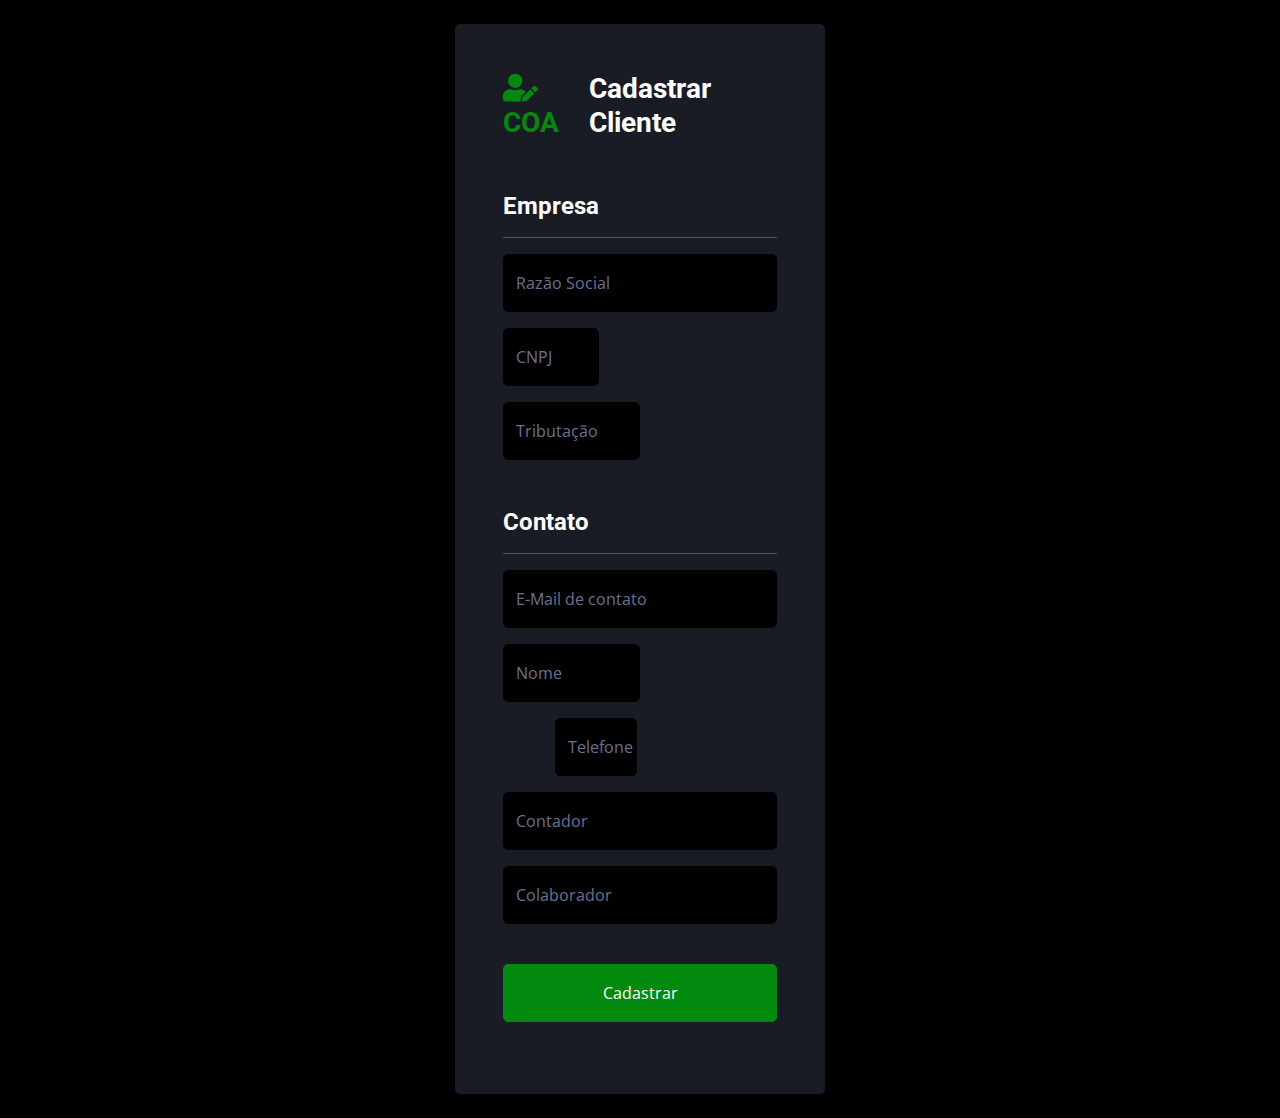
<file: Cad.cliente.html>
<!DOCTYPE html>
<html lang="pt-br">

<head>
    <meta charset="utf-8">
    <title>COA - Controle de Obrigações Acessórias</title>
    <meta content="width=device-width, initial-scale=1.0" name="viewport">
    <meta content="" name="keywords">
    <meta content="" name="description">

    <!-- Favicon -->
    <link href="img/favicon.ico" rel="icon">

    <!-- Google Web Fonts -->
    <link rel="preconnect" href="https://fonts.googleapis.com">
    <link rel="preconnect" href="https://fonts.gstatic.com" crossorigin>
    <link href="https://fonts.googleapis.com/css2?family=Open+Sans:wght@400;600&family=Roboto:wght@500;700&display=swap" rel="stylesheet"> 
    
    <!-- Icon Font Stylesheet -->
    <link href="https://cdnjs.cloudflare.com/ajax/libs/font-awesome/5.10.0/css/all.min.css" rel="stylesheet">
    <link href="https://cdn.jsdelivr.net/npm/bootstrap-icons@1.4.1/font/bootstrap-icons.css" rel="stylesheet">

    <!-- Libraries Stylesheet -->
    <link href="lib/owlcarousel/assets/owl.carousel.min.css" rel="stylesheet">
    <link href="lib/tempusdominus/css/tempusdominus-bootstrap-4.min.css" rel="stylesheet" />

    <!-- Customized Bootstrap Stylesheet -->
    <link href="css/bootstrap.min.css" rel="stylesheet">

    <!-- Template Stylesheet -->
    <link href="css/style.css" rel="stylesheet">
</head>

<body>
    <div class="container-fluid position-relative d-flex p-0">
        <!-- Spinner Start -->
        <div id="spinner" class="show bg-dark position-fixed translate-middle w-100 vh-100 top-50 start-50 d-flex align-items-center justify-content-center">
            <div class="spinner-border text-primary" style="width: 3rem; height: 3rem;" role="status">
                <span class="sr-only">Carregando...</span>
            </div>
        </div>
        <!-- Spinner End -->


        <!-- Sign Up Start -->
        <div class="container-fluid">
            <div class="row h-100 align-items-center justify-content-center" style="min-height: 100vh;">
                <div class="col-12 col-sm-8 col-md-6 col-lg-5 col-xl-4 caixa1">
                    <div class="bg-secondary rounded p-4 p-sm-5 my-4 mx-3  ">
                        <div class="d-flex align-items-center justify-content-between mb-3 caixa">
                            <a href="index.html" class="">
                                <h3 class="text-primary"><i class="fa fa-user-edit me-2"></i>COA</h3>
                            </a>
                            <h3>Cadastrar Cliente</h3>                            
                        </div>
                        <!--Empresa-->
                        <h4><br>Empresa<hr></h4>
                        <div class="form-floating mb-3 cx1">                            
                            <input type="text" class="form-control" id="floatingText" placeholder="Razão social">
                            <label for="floatingText">Razão Social</label>
                        </div>
                        <div class="form-floating mb-3 cx2">
                            <input type="text" class="form-control" id="floatingText" placeholder="999.999.999/9999-99">
                            <label for="floatingInput">CNPJ</label>
                        </div>                        
                        <div class="form-floating mb-5 cx3">
                            <input type="text" class="form-control" id="floatingText" placeholder="MEI/LUCRO REAL/LUCRO PRESUMIDO/">
                            <label for="floatingText">Tributação</label>
                        </div> 
                        <!--Contato-->
                        <h4>Contato<hr></h4>                                                                     
                        <div class="form-floating mb-3 cx4">                            
                            <input type="email" class="form-control" id="floatingText" placeholder="name@example.com">
                            <label for="floatingText">E-Mail de contato</label>
                        </div>            
                        <div class="form-floating mb-3 cx5">
                            <input type="text" class="form-control" id="floatingText" placeholder="James Hetfield">
                            <label for="floatingText">Nome </label>
                        </div>             
                        <div class="form-floating mb-3 cx6">                            
                            <input type="texte" class="form-control" id="floatingText" placeholder="(11)99999-9999">
                            <label for="floatingText">Telefone</label>
                        </div>                            
                        <div class="form-floating mb-3 cx7">
                            <input type="texte" class="form-control" id="floatingText" placeholder="Cordenador Contabil">
                            <label for="floatingText">Contador</label>
                        </div>                   
                        <div class="form-floating mb-3 cx8">
                            <input type="text" class="form-control" id="floatingText" placeholder="Colaborador Contabil">
                            <label for="floatingText">Colaborador</label>
                        </div> 
                        <div class="d-flex align-items-center justify-content-between mb-4">
                                                     
                        </div>
                        <a href="Cad.sign.cliente.html"><button type="submit" class="btn btn-primary py-3 w-100 mb-4">Cadastrar</button></a>
                         
                                                      
                    </div>
                </div>
            </div>
        </div>
        <!-- Sign Up End -->
    </div>

    <!-- JavaScript Libraries -->
    <script src="https://code.jquery.com/jquery-3.4.1.min.js"></script>
    <script src="https://cdn.jsdelivr.net/npm/bootstrap@5.0.0/dist/js/bootstrap.bundle.min.js"></script>
    <script src="lib/chart/chart.min.js"></script>
    <script src="lib/easing/easing.min.js"></script>
    <script src="lib/waypoints/waypoints.min.js"></script>
    <script src="lib/owlcarousel/owl.carousel.min.js"></script>
    <script src="lib/tempusdominus/js/moment.min.js"></script>
    <script src="lib/tempusdominus/js/moment-timezone.min.js"></script>
    <script src="lib/tempusdominus/js/tempusdominus-bootstrap-4.min.js"></script>

    <!-- Template Javascript -->
    <script src="js/main.js"></script>
</body>

</html>
</file>
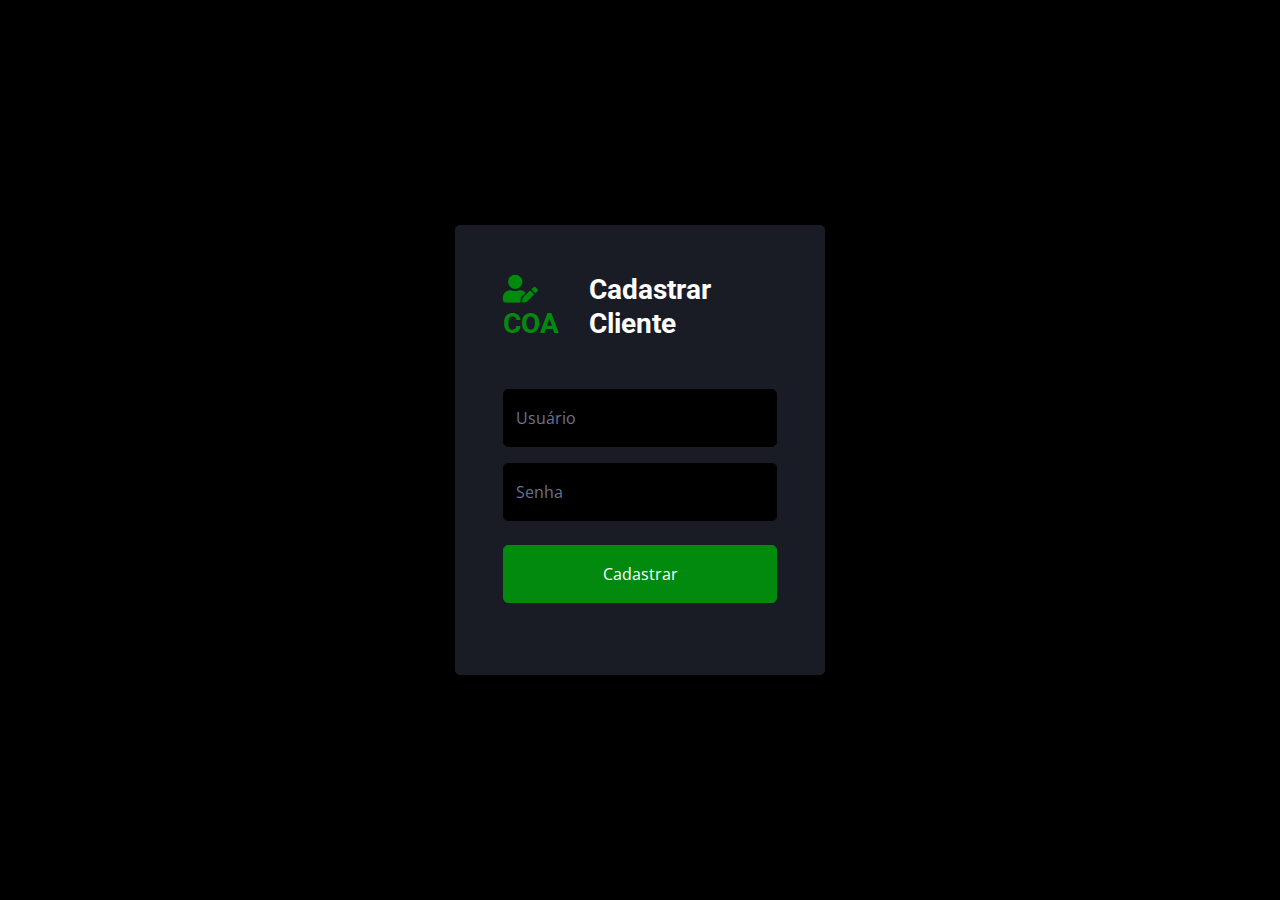
<file: Cad.sign.cliente.html>
<!DOCTYPE html>
<html lang="en">

<head>
    <meta charset="utf-8">
    <title>COA - Controle de Obrigações Acessórias</title>
    <meta content="width=device-width, initial-scale=1.0" name="viewport">
    <meta content="" name="keywords">
    <meta content="" name="description">

    <!-- Favicon -->
    <link href="img/favicon.ico" rel="icon">

    <!-- Google Web Fonts -->
    <link rel="preconnect" href="https://fonts.googleapis.com">
    <link rel="preconnect" href="https://fonts.gstatic.com" crossorigin>
    <link href="https://fonts.googleapis.com/css2?family=Open+Sans:wght@400;600&family=Roboto:wght@500;700&display=swap" rel="stylesheet"> 
    
    <!-- Icon Font Stylesheet -->
    <link href="https://cdnjs.cloudflare.com/ajax/libs/font-awesome/5.10.0/css/all.min.css" rel="stylesheet">
    <link href="https://cdn.jsdelivr.net/npm/bootstrap-icons@1.4.1/font/bootstrap-icons.css" rel="stylesheet">

    <!-- Libraries Stylesheet -->
    <link href="lib/owlcarousel/assets/owl.carousel.min.css" rel="stylesheet">
    <link href="lib/tempusdominus/css/tempusdominus-bootstrap-4.min.css" rel="stylesheet" />

    <!-- Customized Bootstrap Stylesheet -->
    <link href="css/bootstrap.min.css" rel="stylesheet">

    <!-- Template Stylesheet -->
    <link href="css/style.css" rel="stylesheet">
</head>

<body>
    <div class="container-fluid position-relative d-flex p-0">
        <!-- Spinner Start -->
        <div id="spinner" class="show bg-dark position-fixed translate-middle w-100 vh-100 top-50 start-50 d-flex align-items-center justify-content-center">
            <div class="spinner-border text-primary" style="width: 3rem; height: 3rem;" role="status">
                <span class="sr-only">Carregando...</span>
            </div>
        </div>
        <!-- Spinner End -->


        <!-- Sign Up Start -->
        <div class="container-fluid">
            <div class="row h-100 align-items-center justify-content-center" style="min-height: 100vh;">
                <div class="col-12 col-sm-8 col-md-6 col-lg-5 col-xl-4">
                    <div class="bg-secondary rounded p-4 p-sm-5 my-4 mx-3">
                        <div class="d-flex align-items-center justify-content-between mb-3">
                            <a href="index.html" class="">
                                <h3 class="text-primary"><i class="fa fa-user-edit me-2"></i>COA</h3>
                            </a>
                            <h3>Cadastrar Cliente</h3>
                        </div>
                        <br>
                        <div class="form-floating mb-3">
                            <input type="text" class="form-control" id="floatingText" placeholder="jhondoe">
                            <label for="floatingText">Usuário</label>
                        </div>                        
                        <div class="form-floating mb-4">
                            <input type="password" class="form-control" id="floatingPassword" placeholder="Password">
                            <label for="floatingPassword">Senha</label>
                        </div>                        
                        <a href="index.html"><button type="submit" class="btn btn-primary py-3 w-100 mb-4">Cadastrar</button></a>
                        
                    </div>
                </div>
            </div>
        </div>
        <!-- Sign Up End -->
    </div>

    <!-- JavaScript Libraries -->
    <script src="https://code.jquery.com/jquery-3.4.1.min.js"></script>
    <script src="https://cdn.jsdelivr.net/npm/bootstrap@5.0.0/dist/js/bootstrap.bundle.min.js"></script>
    <script src="lib/chart/chart.min.js"></script>
    <script src="lib/easing/easing.min.js"></script>
    <script src="lib/waypoints/waypoints.min.js"></script>
    <script src="lib/owlcarousel/owl.carousel.min.js"></script>
    <script src="lib/tempusdominus/js/moment.min.js"></script>
    <script src="lib/tempusdominus/js/moment-timezone.min.js"></script>
    <script src="lib/tempusdominus/js/tempusdominus-bootstrap-4.min.js"></script>

    <!-- Template Javascript -->
    <script src="js/main.js"></script>
</body>

</html>
</file>
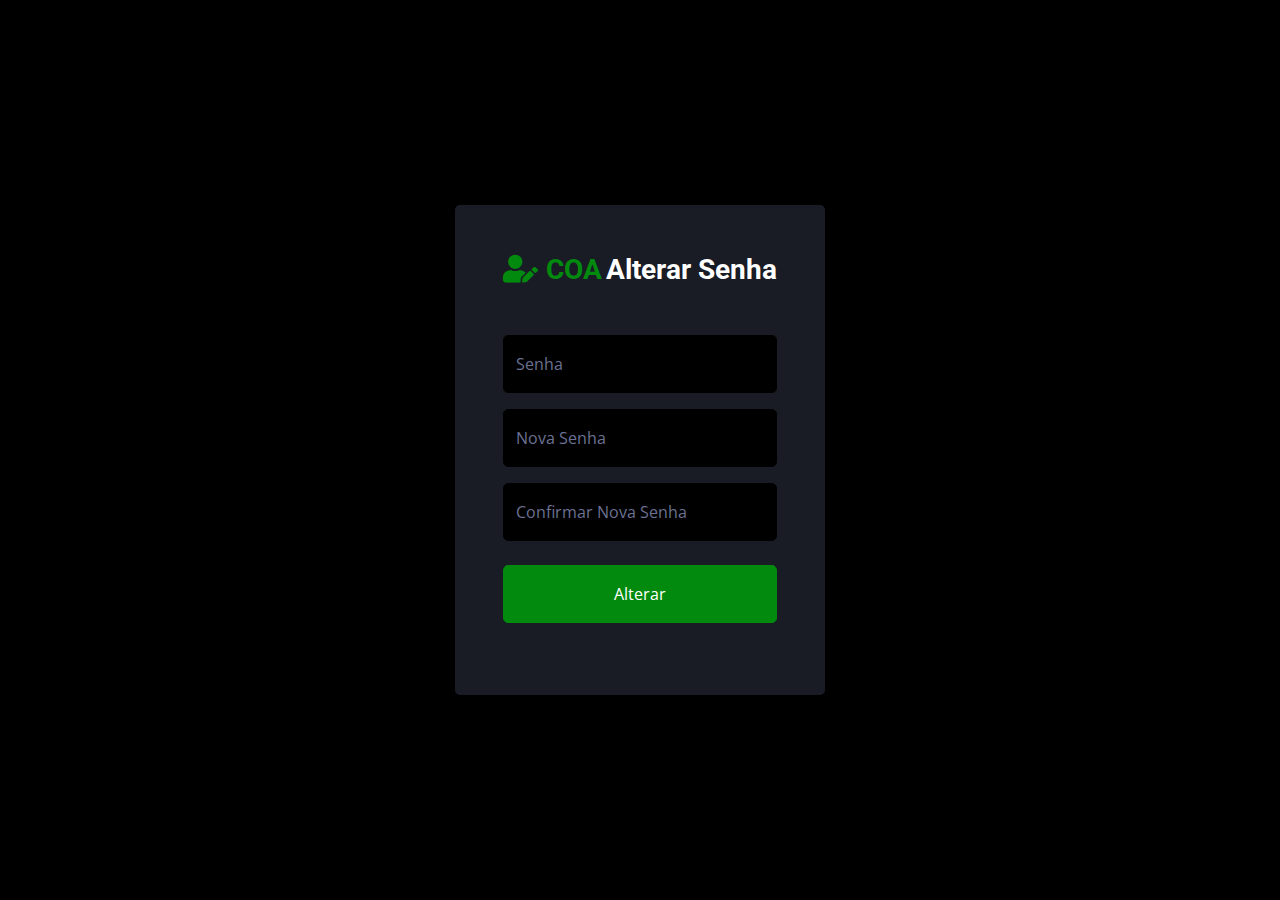
<file: ChangePass.html>
<!DOCTYPE html>
<html lang="pt-br">

<head>
    <meta charset="utf-8">
    <title>login COA - Controle de Obrigações Acessórias</title>
    <meta content="width=device-width, initial-scale=1.0" name="viewport">
    <meta content="" name="keywords">
    <meta content="" name="description">

    <!-- Favicon -->
    <link href="img/favicon.ico" rel="icon">

    <!-- Google Web Fonts -->
    <link rel="preconnect" href="https://fonts.googleapis.com">
    <link rel="preconnect" href="https://fonts.gstatic.com" crossorigin>
    <link href="https://fonts.googleapis.com/css2?family=Open+Sans:wght@400;600&family=Roboto:wght@500;700&display=swap" rel="stylesheet"> 
    
    <!-- Icon Font Stylesheet -->
    <link href="https://cdnjs.cloudflare.com/ajax/libs/font-awesome/5.10.0/css/all.min.css" rel="stylesheet">
    <link href="https://cdn.jsdelivr.net/npm/bootstrap-icons@1.4.1/font/bootstrap-icons.css" rel="stylesheet">

    <!-- Libraries Stylesheet -->
    <link href="lib/owlcarousel/assets/owl.carousel.min.css" rel="stylesheet">
    <link href="lib/tempusdominus/css/tempusdominus-bootstrap-4.min.css" rel="stylesheet" />

    <!-- Customized Bootstrap Stylesheet -->
    <link href="css/bootstrap.min.css" rel="stylesheet">

    <!-- Template Stylesheet -->
    <link href="css/style.css" rel="stylesheet">
</head>

<body>
    <div class="container-fluid position-relative d-flex p-0">
        <!-- Spinner Start -->
        <div id="spinner" class="show bg-dark position-fixed translate-middle w-100 vh-100 top-50 start-50 d-flex align-items-center justify-content-center">
            <div class="spinner-border text-primary" style="width: 3rem; height: 3rem;" role="status">
                <span class="sr-only">Carregando...</span>
            </div>
        </div>
        <!-- Spinner End -->


        <!-- Sign In Start -->
        <div class="container-fluid">
            <div class="row h-100 align-items-center justify-content-center" style="min-height: 100vh;">
                <div class="col-12 col-sm-8 col-md-6 col-lg-5 col-xl-4">
                    <div class="bg-secondary rounded p-4 p-sm-5 my-4 mx-3">
                        <div class="d-flex align-items-center justify-content-between mb-3">
                            <a href="index.html" class="">
                                <h3 class="text-primary"><i class="fa fa-user-edit me-2"></i>COA</h3>
                            </a>
                            <h3>Alterar Senha</h3>
                        </div>
                        <br>
                        <div class="form-floating mb-3">
                            <input type="password" class="form-control" id="floatingInput" placeholder="Password">
                            <label for="floatingInput">Senha </label>
                        </div>
                        <div class="form-floating mb-3">
                            <input type="password" class="form-control" id="floatingPassword" placeholder="Password">
                            <label for="floatingPassword">Nova Senha </label>
                        </div>
                        <div class="form-floating mb-4">
                            <input type="password" class="form-control" id="floatingPassword" placeholder="Password">
                            <label for="floatingPassword">Confirmar Nova Senha </label>
                        </div>                        
                        <a href="index.html"><button type="submit" class="btn btn-primary py-3 w-100 mb-4">Alterar</button></a>                                           
                    </div>
                </div>
            </div>
        </div>
        <!-- Sign In End -->
    </div>

    <!-- JavaScript Libraries -->
    <script src="https://code.jquery.com/jquery-3.4.1.min.js"></script>
    <script src="https://cdn.jsdelivr.net/npm/bootstrap@5.0.0/dist/js/bootstrap.bundle.min.js"></script>
    <script src="lib/chart/chart.min.js"></script>
    <script src="lib/easing/easing.min.js"></script>
    <script src="lib/waypoints/waypoints.min.js"></script>
    <script src="lib/owlcarousel/owl.carousel.min.js"></script>
    <script src="lib/tempusdominus/js/moment.min.js"></script>
    <script src="lib/tempusdominus/js/moment-timezone.min.js"></script>
    <script src="lib/tempusdominus/js/tempusdominus-bootstrap-4.min.js"></script>

    <!-- Template Javascript -->
    <script src="js/main.js"></script>
</body>

</html>
</file>
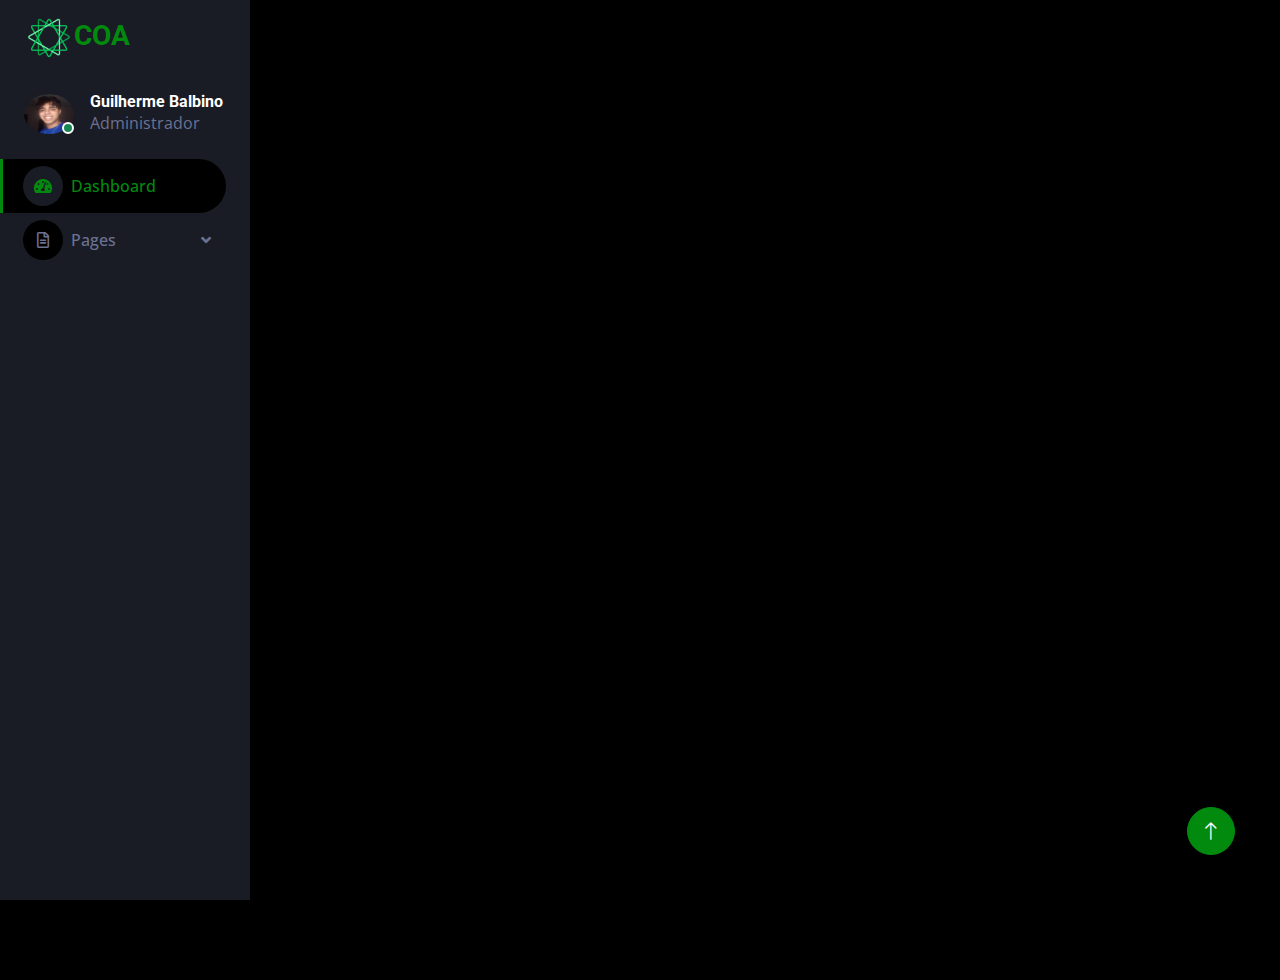
<file: Finanças.html>
<!DOCTYPE html>
<html lang="en">

<head>
    <meta charset="utf-8">
    <title>COA - Controle de Obrigações Acessórias</title>
    <meta content="width=device-width, initial-scale=1.0" name="viewport">
    <meta content="" name="keywords">
    <meta content="" name="description">

    <!-- Favicon -->
    <link href="img/favicon.ico" rel="icon">

    <!-- Google Web Fonts -->
    <link rel="preconnect" href="https://fonts.googleapis.com">
    <link rel="preconnect" href="https://fonts.gstatic.com" crossorigin>
    <link href="https://fonts.googleapis.com/css2?family=Open+Sans:wght@400;600&family=Roboto:wght@500;700&display=swap" rel="stylesheet"> 
    
    <!-- Icon Font Stylesheet -->
    <link href="https://cdnjs.cloudflare.com/ajax/libs/font-awesome/5.10.0/css/all.min.css" rel="stylesheet">
    <link href="https://cdn.jsdelivr.net/npm/bootstrap-icons@1.4.1/font/bootstrap-icons.css" rel="stylesheet">

    <!-- Libraries Stylesheet -->
    <link href="lib/owlcarousel/assets/owl.carousel.min.css" rel="stylesheet">
    <link href="lib/tempusdominus/css/tempusdominus-bootstrap-4.min.css" rel="stylesheet" />

    <!-- Customized Bootstrap Stylesheet -->
    <link href="css/bootstrap.min.css" rel="stylesheet">

    <!-- Template Stylesheet -->
    <link href="css/style.css" rel="stylesheet">
</head>

<body>
    <div class="container-fluid position-relative d-flex p-0">
        <!-- Spinner Start -->
        <div id="spinner" class="show bg-dark position-fixed translate-middle w-100 vh-100 top-50 start-50 d-flex align-items-center justify-content-center">
            <div class="spinner-border text-primary" style="width: 3rem; height: 3rem;" role="status">
                <span class="sr-only">Carregando...</span>
            </div>
        </div>
        <!-- Spinner End -->
        <!-- Barra Lateral -->
        <div class="sidebar pe-4 pb-3">
            <nav class="navbar bg-secondary navbar-dark">
                <a href="index.html" class="navbar-brand mx-4 mb-3">
                    <h3 class="text-primary"><img src="img/logo sem fundo.png" style="width: 50px; height: 40p"></i>COA</h3>
                </a>
                <div class="d-flex align-items-center ms-4 mb-4">
                    <div class="position-relative">
                        <img class="rounded-circle" src="img/GuiBalbinoFT.jpeg" alt="" style="width: 50px; height: 40px;">
                        <div class="bg-success rounded-circle border border-2 border-white position-absolute end-0 bottom-0 p-1"></div>
                    </div>
                    <div class="ms-3">
                        <h6 class="mb-0">Guilherme Balbino</h6>
                        <span>Administrador</span>
                    </div>
                </div>
                <div class="navbar-nav w-100">
                    <a href="index.html" class="nav-item nav-link active"><i class="fa fa-tachometer-alt me-2"></i>Dashboard</a>
                    <div class="nav-item dropdown">
                        
                        <div class="dropdown-menu bg-transparent border-0">
                            <a href="button.html" class="dropdown-item">Botões</a>
                            <a href="typography.html" class="dropdown-item">Tipografia</a>
                            <a href="element.html" class="dropdown-item">Elementos</a>
                        </div>
                    </div>
                  
                    <div class="nav-item dropdown">
                        <a href="#" class="nav-link dropdown-toggle" data-bs-toggle="dropdown"><i class="far fa-file-alt me-2"></i>Pages</a>
                        <div class="dropdown-menu bg-transparent border-0">
                            <a href="signin.html" class="dropdown-item">Deslogar</a>
                            <a href="signup.html" class="dropdown-item">Cadastrar Colaborador</a>
                            <a href="Cad.cliente.html" class="dropdown-item">Cadastrar Cliente</a>
                            <a href="ChangePass.html" class="dropdown-item">Alterar senha</a>
                            <a href="UploadImg.html" class="dropdown-item">Enviar guias</a>
                            <a href=" " class="dropdown-item" > Finanças</a>
                        </div>
                    </div>
                </div>
            </nav>
        </div>
        <!-- Barra Lateral -->
        <a href="#" class="btn btn-lg btn-primary btn-lg-square back-to-top"><i class="bi bi-arrow-up"></i></a>
    </div>
    
    <div class="finan">  <article aling="r"> <iframe title="Report Section" width="1200%" height="740%" src="https://app.powerbi.com/view?r=eyJrIjoiNmYyYTkwZmItNTg3OS00YmFiLWE2YWEtYWU3OTk2N2U4MjlmIiwidCI6ImI0OGQ5YzJmLWIyMjQtNDkwNy1iYzdmLWFlODQxYTM4NmExYyJ9" frameborder="2" allowFullScreen="true"></iframe></article>
    </div>






    <!-- JavaScript Libraries -->
    <script src="https://code.jquery.com/jquery-3.4.1.min.js"></script>
    <script src="https://cdn.jsdelivr.net/npm/bootstrap@5.0.0/dist/js/bootstrap.bundle.min.js"></script>
    <script src="lib/chart/chart.min.js"></script>
    <script src="lib/easing/easing.min.js"></script>
    <script src="lib/waypoints/waypoints.min.js"></script>
    <script src="lib/owlcarousel/owl.carousel.min.js"></script>
    <script src="lib/tempusdominus/js/moment.min.js"></script>
    <script src="lib/tempusdominus/js/moment-timezone.min.js"></script>
    <script src="lib/tempusdominus/js/tempusdominus-bootstrap-4.min.js"></script>

    <!-- Template Javascript -->
    <script src="js/main.js"></script>
</body>

</html>
</file>
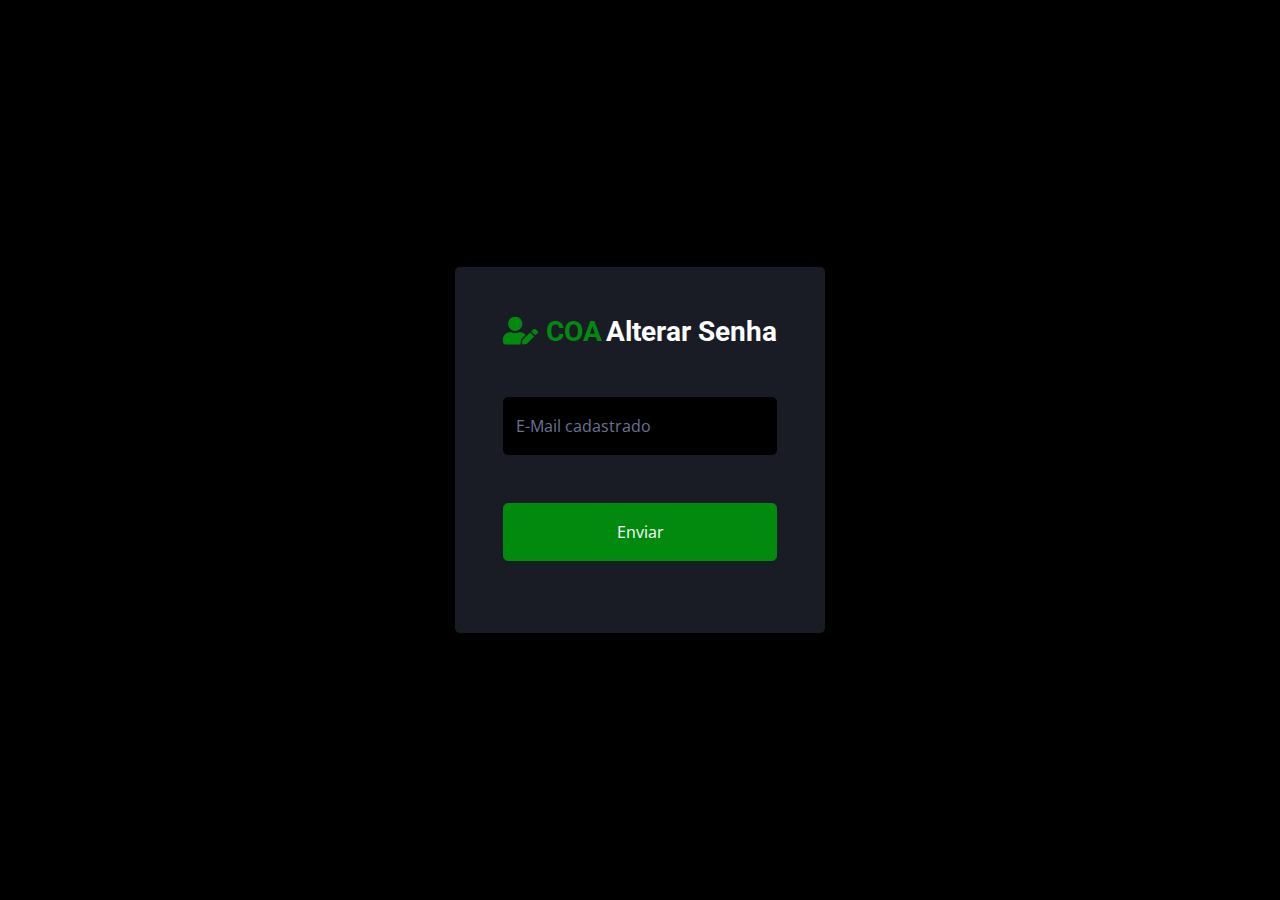
<file: forgor.pass.html>
<!DOCTYPE html>
<html lang="pt-br">

<head>
    <meta charset="utf-8">
    <title>login COA - Controle de Obrigações Acessórias</title>
    <meta content="width=device-width, initial-scale=1.0" name="viewport">
    <meta content="" name="keywords">
    <meta content="" name="description">

    <!-- Favicon -->
    <link href="img/favicon.ico" rel="icon">

    <!-- Google Web Fonts -->
    <link rel="preconnect" href="https://fonts.googleapis.com">
    <link rel="preconnect" href="https://fonts.gstatic.com" crossorigin>
    <link href="https://fonts.googleapis.com/css2?family=Open+Sans:wght@400;600&family=Roboto:wght@500;700&display=swap" rel="stylesheet"> 
    
    <!-- Icon Font Stylesheet -->
    <link href="https://cdnjs.cloudflare.com/ajax/libs/font-awesome/5.10.0/css/all.min.css" rel="stylesheet">
    <link href="https://cdn.jsdelivr.net/npm/bootstrap-icons@1.4.1/font/bootstrap-icons.css" rel="stylesheet">

    <!-- Libraries Stylesheet -->
    <link href="lib/owlcarousel/assets/owl.carousel.min.css" rel="stylesheet">
    <link href="lib/tempusdominus/css/tempusdominus-bootstrap-4.min.css" rel="stylesheet" />

    <!-- Customized Bootstrap Stylesheet -->
    <link href="css/bootstrap.min.css" rel="stylesheet">

    <!-- Template Stylesheet -->
    <link href="css/style.css" rel="stylesheet">
</head>

<body>
    <div class="container-fluid position-relative d-flex p-0">
        <!-- Spinner Start -->
        <div id="spinner" class="show bg-dark position-fixed translate-middle w-100 vh-100 top-50 start-50 d-flex align-items-center justify-content-center">
            <div class="spinner-border text-primary" style="width: 3rem; height: 3rem;" role="status">
                <span class="sr-only">Carregando...</span>
            </div>
        </div>
        <!-- Spinner End -->


        <!-- Sign In Start -->
        <div class="container-fluid">
            <div class="row h-100 align-items-center justify-content-center" style="min-height: 100vh;">
                <div class="col-12 col-sm-8 col-md-6 col-lg-5 col-xl-4">
                    <div class="bg-secondary rounded p-4 p-sm-5 my-4 mx-3">
                        <div class="d-flex align-items-center justify-content-between mb-3">
                            <a href="index.html" class="">
                                <h3 class="text-primary"><i class="fa fa-user-edit me-2"></i>COA</h3>
                            </a>
                            <h3>Alterar Senha</h3>
                        </div>
                        <br>
                        <div class="form-floating mb-5">                            
                            <input type="email" class="form-control" id="floatingInput" placeholder="name@example.com">
                            <label for="floatingInput">E-Mail cadastrado</label>
                        </div>                                             
                        <a href="signin.html"><button type="submit" class="btn btn-primary py-3 w-100 mb-4">Enviar</button></a>                                           
                    </div>
                </div>
            </div>
        </div>
        <!-- Sign In End -->
    </div>

    <!-- JavaScript Libraries -->
    <script src="https://code.jquery.com/jquery-3.4.1.min.js"></script>
    <script src="https://cdn.jsdelivr.net/npm/bootstrap@5.0.0/dist/js/bootstrap.bundle.min.js"></script>
    <script src="lib/chart/chart.min.js"></script>
    <script src="lib/easing/easing.min.js"></script>
    <script src="lib/waypoints/waypoints.min.js"></script>
    <script src="lib/owlcarousel/owl.carousel.min.js"></script>
    <script src="lib/tempusdominus/js/moment.min.js"></script>
    <script src="lib/tempusdominus/js/moment-timezone.min.js"></script>
    <script src="lib/tempusdominus/js/tempusdominus-bootstrap-4.min.js"></script>

    <!-- Template Javascript -->
    <script src="js/main.js"></script>
</body>

</html>
</file>
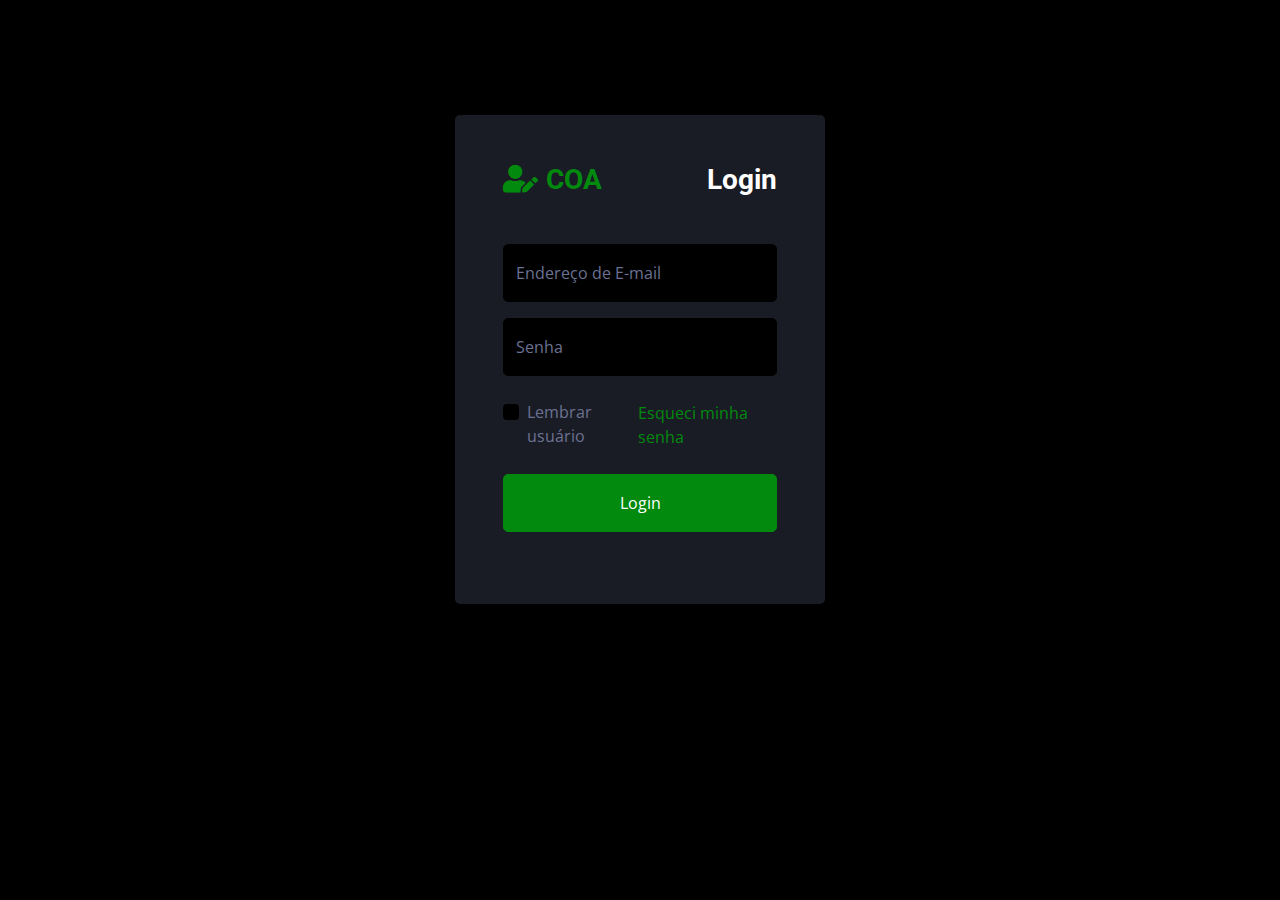
<file: signin.html>
<!DOCTYPE html>
<html lang="pt-br">

<head>
    <meta charset="utf-8">
    <title>login COA - Controle de Obrigações Acessórias</title>
    <meta content="width=device-width, initial-scale=1.0" name="viewport">
    <meta content="" name="keywords">
    <meta content="" name="description">

    <!-- Favicon -->
    <link href="img/favicon.ico" rel="icon">

    <!-- Google Web Fonts -->
    <link rel="preconnect" href="https://fonts.googleapis.com">
    <link rel="preconnect" href="https://fonts.gstatic.com" crossorigin>
    <link href="https://fonts.googleapis.com/css2?family=Open+Sans:wght@400;600&family=Roboto:wght@500;700&display=swap" rel="stylesheet"> 
    
    <!-- Icon Font Stylesheet -->
    <link href="https://cdnjs.cloudflare.com/ajax/libs/font-awesome/5.10.0/css/all.min.css" rel="stylesheet">
    <link href="https://cdn.jsdelivr.net/npm/bootstrap-icons@1.4.1/font/bootstrap-icons.css" rel="stylesheet">

    <!-- Libraries Stylesheet -->
    <link href="lib/owlcarousel/assets/owl.carousel.min.css" rel="stylesheet">
    <link href="lib/tempusdominus/css/tempusdominus-bootstrap-4.min.css" rel="stylesheet" />

    <!-- Customized Bootstrap Stylesheet -->
    <link href="css/bootstrap.min.css" rel="stylesheet">

    <!-- Template Stylesheet -->
    <link href="css/style.css" rel="stylesheet">
</head>

<body>
    <div class="container-fluid position-relative d-flex p-0">
        <!-- Spinner Start -->
        <div id="spinner" class="show bg-dark position-fixed translate-middle w-100 vh-100 top-50 start-50 d-flex align-items-center justify-content-center">
            <div class="spinner-border text-primary" style="width: 3rem; height: 3rem;" role="status">
                <span class="sr-only">Carregando...</span>
            </div>
        </div>
        <!-- Spinner End -->


        <!-- Sign In Start -->
        <div class="container-fluid">
            <div class="row h-100 align-items-center justify-content-center" style="min-height: 100vh;">
                <div class="col-12 col-sm-8 col-md-6 col-lg-5 col-xl-4">
                    <div class="bg-secondary rounded p-4 p-sm-5 my-4 mx-3">
                        <div class="d-flex align-items-center justify-content-between mb-3">
                            <a href="" class="">
                                <h3 class="text-primary"><i class="fa fa-user-edit me-2"></i>COA</h3>
                            </a>
                            <h3>Login</h3>
                        </div>
                        <br>
                        <div class="form-floating mb-3">
                            <input type="email" class="form-control" id="floatingInput" placeholder="name@example.com">
                            <label for="floatingInput">Endereço de E-mail</label>
                        </div>
                        <div class="form-floating mb-4">
                            <input type="password" class="form-control" id="floatingPassword" placeholder="Password">
                            <label for="floatingPassword">Senha</label>
                        </div>
                        <div class="d-flex align-items-center justify-content-between mb-4">
                            <div class="form-check">
                                <input type="checkbox" class="form-check-input" id="exampleCheck1">
                                <label class="form-check-label" for="exampleCheck1">Lembrar usuário</label>                                
                            </div>
                            <a href="forgor.pass.html">Esqueci minha senha</a>
                        </div>
                        <a href="index.html"><button type="submit" class="btn btn-primary py-3 w-100 mb-4">Login</button>                        
                        
                    </div>
                </div>
            </div>
        </div>
        <!-- Sign In End -->
    </div>

    <!-- JavaScript Libraries -->
    <script src="https://code.jquery.com/jquery-3.4.1.min.js"></script>
    <script src="https://cdn.jsdelivr.net/npm/bootstrap@5.0.0/dist/js/bootstrap.bundle.min.js"></script>
    <script src="lib/chart/chart.min.js"></script>
    <script src="lib/easing/easing.min.js"></script>
    <script src="lib/waypoints/waypoints.min.js"></script>
    <script src="lib/owlcarousel/owl.carousel.min.js"></script>
    <script src="lib/tempusdominus/js/moment.min.js"></script>
    <script src="lib/tempusdominus/js/moment-timezone.min.js"></script>
    <script src="lib/tempusdominus/js/tempusdominus-bootstrap-4.min.js"></script>

    <!-- Template Javascript -->
    <script src="js/main.js"></script>
</body>

</html>
</file>
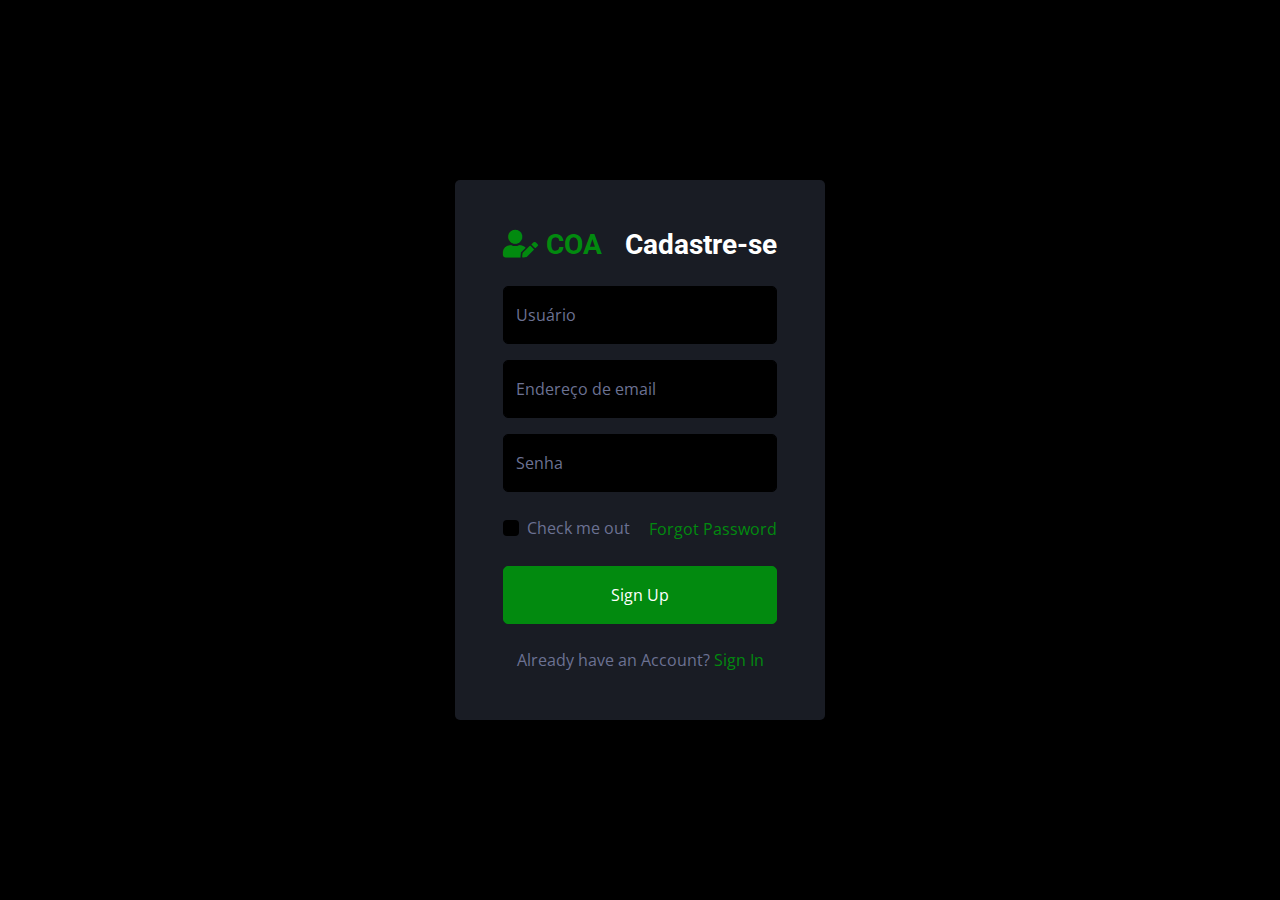
<file: signup.html>
<!DOCTYPE html>
<html lang="en">

<head>
    <meta charset="utf-8">
    <title>COA - Controle de Obrigações Acessórias</title>
    <meta content="width=device-width, initial-scale=1.0" name="viewport">
    <meta content="" name="keywords">
    <meta content="" name="description">

    <!-- Favicon -->
    <link href="img/favicon.ico" rel="icon">

    <!-- Google Web Fonts -->
    <link rel="preconnect" href="https://fonts.googleapis.com">
    <link rel="preconnect" href="https://fonts.gstatic.com" crossorigin>
    <link href="https://fonts.googleapis.com/css2?family=Open+Sans:wght@400;600&family=Roboto:wght@500;700&display=swap" rel="stylesheet"> 
    
    <!-- Icon Font Stylesheet -->
    <link href="https://cdnjs.cloudflare.com/ajax/libs/font-awesome/5.10.0/css/all.min.css" rel="stylesheet">
    <link href="https://cdn.jsdelivr.net/npm/bootstrap-icons@1.4.1/font/bootstrap-icons.css" rel="stylesheet">

    <!-- Libraries Stylesheet -->
    <link href="lib/owlcarousel/assets/owl.carousel.min.css" rel="stylesheet">
    <link href="lib/tempusdominus/css/tempusdominus-bootstrap-4.min.css" rel="stylesheet" />

    <!-- Customized Bootstrap Stylesheet -->
    <link href="css/bootstrap.min.css" rel="stylesheet">

    <!-- Template Stylesheet -->
    <link href="css/style.css" rel="stylesheet">
</head>

<body>
    <div class="container-fluid position-relative d-flex p-0">
        <!-- Spinner Start -->
        <div id="spinner" class="show bg-dark position-fixed translate-middle w-100 vh-100 top-50 start-50 d-flex align-items-center justify-content-center">
            <div class="spinner-border text-primary" style="width: 3rem; height: 3rem;" role="status">
                <span class="sr-only">Carregando...</span>
            </div>
        </div>
        <!-- Spinner End -->


        <!-- Sign Up Start -->
        <div class="container-fluid">
            <div class="row h-100 align-items-center justify-content-center" style="min-height: 100vh;">
                <div class="col-12 col-sm-8 col-md-6 col-lg-5 col-xl-4">
                    <div class="bg-secondary rounded p-4 p-sm-5 my-4 mx-3">
                        <div class="d-flex align-items-center justify-content-between mb-3">
                            <a href="index.html" class="">
                                <h3 class="text-primary"><i class="fa fa-user-edit me-2"></i>COA</h3>
                            </a>
                            <h3>Cadastre-se</h3>
                        </div>
                        <div class="form-floating mb-3">
                            <input type="text" class="form-control" id="floatingText" placeholder="jhondoe">
                            <label for="floatingText">Usuário</label>
                        </div>
                        <div class="form-floating mb-3">
                            <input type="email" class="form-control" id="floatingInput" placeholder="name@example.com">
                            <label for="floatingInput">Endereço de email</label>
                        </div>
                        <div class="form-floating mb-4">
                            <input type="password" class="form-control" id="floatingPassword" placeholder="Password">
                            <label for="floatingPassword">Senha</label>
                        </div>
                        <div class="d-flex align-items-center justify-content-between mb-4">
                            <div class="form-check">
                                <input type="checkbox" class="form-check-input" id="exampleCheck1">
                                <label class="form-check-label" for="exampleCheck1">Check me out</label>
                            </div>
                            <a href="">Forgot Password</a>
                        </div>
                        <button type="submit" class="btn btn-primary py-3 w-100 mb-4">Sign Up</button>
                        <p class="text-center mb-0">Already have an Account? <a href="">Sign In</a></p>
                    </div>
                </div>
            </div>
        </div>
        <!-- Sign Up End -->
    </div>

    <!-- JavaScript Libraries -->
    <script src="https://code.jquery.com/jquery-3.4.1.min.js"></script>
    <script src="https://cdn.jsdelivr.net/npm/bootstrap@5.0.0/dist/js/bootstrap.bundle.min.js"></script>
    <script src="lib/chart/chart.min.js"></script>
    <script src="lib/easing/easing.min.js"></script>
    <script src="lib/waypoints/waypoints.min.js"></script>
    <script src="lib/owlcarousel/owl.carousel.min.js"></script>
    <script src="lib/tempusdominus/js/moment.min.js"></script>
    <script src="lib/tempusdominus/js/moment-timezone.min.js"></script>
    <script src="lib/tempusdominus/js/tempusdominus-bootstrap-4.min.js"></script>

    <!-- Template Javascript -->
    <script src="js/main.js"></script>
</body>

</html>
</file>
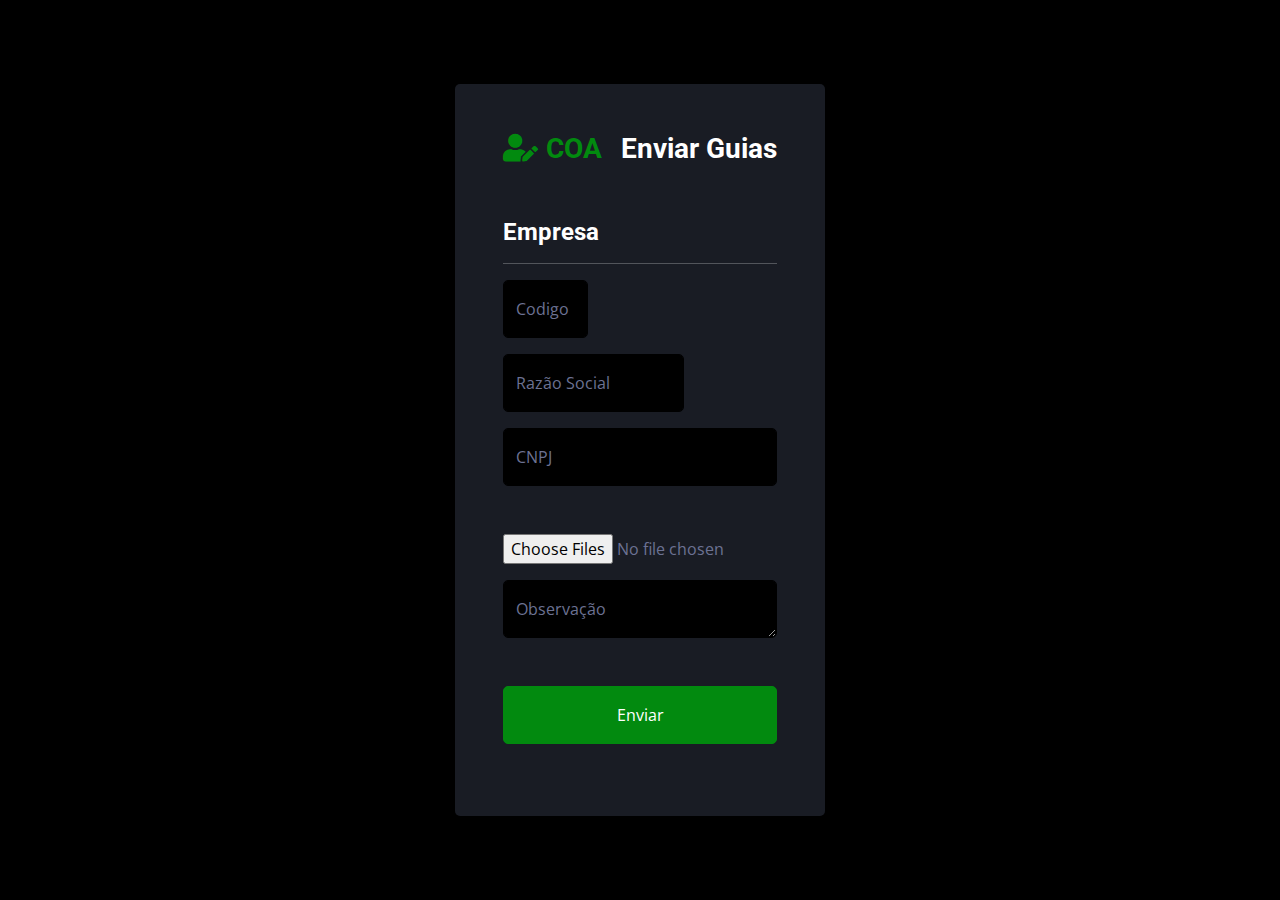
<file: UploadImg.html>
<!DOCTYPE html>
<html lang="pt-br">

<head>
    <meta charset="utf-8">
    <title>COA - Controle de Obrigações Acessórias</title>
    <meta content="width=device-width, initial-scale=1.0" name="viewport">
    <meta content="" name="keywords">
    <meta content="" name="description">

    <!-- Favicon -->
    <link href="img/favicon.ico" rel="icon">

    <!-- Google Web Fonts -->
    <link rel="preconnect" href="https://fonts.googleapis.com">
    <link rel="preconnect" href="https://fonts.gstatic.com" crossorigin>
    <link href="https://fonts.googleapis.com/css2?family=Open+Sans:wght@400;600&family=Roboto:wght@500;700&display=swap" rel="stylesheet"> 
    
    <!-- Icon Font Stylesheet -->
    <link href="https://cdnjs.cloudflare.com/ajax/libs/font-awesome/5.10.0/css/all.min.css" rel="stylesheet">
    <link href="https://cdn.jsdelivr.net/npm/bootstrap-icons@1.4.1/font/bootstrap-icons.css" rel="stylesheet">

    <!-- Libraries Stylesheet -->
    <link href="lib/owlcarousel/assets/owl.carousel.min.css" rel="stylesheet">
    <link href="lib/tempusdominus/css/tempusdominus-bootstrap-4.min.css" rel="stylesheet" />

    <!-- Customized Bootstrap Stylesheet -->
    <link href="css/bootstrap.min.css" rel="stylesheet">

    <!-- Template Stylesheet -->
    <link href="css/style.css" rel="stylesheet">
</head>

<body>
    <div class="container-fluid position-relative d-flex p-0">
        <!-- Spinner Start -->
        <div id="spinner" class="show bg-dark position-fixed translate-middle w-100 vh-100 top-50 start-50 d-flex align-items-center justify-content-center">
            <div class="spinner-border text-primary" style="width: 3rem; height: 3rem;" role="status">
                <span class="sr-only">Carregando...</span>
            </div>
        </div>
        <!-- Spinner End -->


        <!-- Sign Up Start -->
        <div class="container-fluid">
            <div class="row h-100 align-items-center justify-content-center" style="min-height: 100vh;">
                <div class="col-12 col-sm-8 col-md-6 col-lg-5 col-xl-4 caixa1">
                    <div class="bg-secondary rounded p-4 p-sm-5 my-4 mx-3  ">
                        <div class="d-flex align-items-center justify-content-between mb-3 caixa">
                            <a href="index.html" class="">
                                <h3 class="text-primary"><i class="fa fa-user-edit me-2"></i>COA</h3>
                            </a>
                            <h3>Enviar Guias</h3>                            
                        </div>
                        <!--Empresa-->
                        <h4><br>Empresa<hr></h4>
                        <div class="form-floating mb-3 cx9 ">                            
                            <input type="text" class="form-control" id="floatingText" placeholder="Codigo">
                            <label for="floatingText">Codigo </label>
                        </div>
                        <div class="form-floating mb-3 cx10">
                            <input type="text" class="form-control" id="floatingText" placeholder="Razao Social">
                            <label for="floatingInput">Razão Social</label>
                        </div>                        
                        <div class="form-floating mb-5 ">
                            <input type="text" class="form-control" id="floatingText" placeholder="999.999.999/9999-99">
                            <label for="floatingText">CNPJ</label>
                        </div>                        
                        <form class="form-floating mb-5 ini" >                                             
                            <input type="file" name="arquivo" id="arquivo" multiple="multiple" class="mb-3">                            
                            <div class=" align-items-center justify-content-center form-floating" rows="10">
                                <textarea placeholder="Observação" class=" form-control texto" id="floatingtext" ></textarea>                                
                                <label for="floatingText">Observação</label>
                            </div>                         
                        </form>   
                        <a href="index.html"><button type="submit" class="btn btn-primary py-3 w-100 mb-4">Enviar</button></a>                                              
                    </div>
                    
                </div>
            </div>
        </div>
        <!-- Sign Up End -->
    </div>

    <!-- JavaScript Libraries -->
    <script src="https://code.jquery.com/jquery-3.4.1.min.js"></script>
    <script src="https://cdn.jsdelivr.net/npm/bootstrap@5.0.0/dist/js/bootstrap.bundle.min.js"></script>
    <script src="lib/chart/chart.min.js"></script>
    <script src="lib/easing/easing.min.js"></script>
    <script src="lib/waypoints/waypoints.min.js"></script>
    <script src="lib/owlcarousel/owl.carousel.min.js"></script>
    <script src="lib/tempusdominus/js/moment.min.js"></script>
    <script src="lib/tempusdominus/js/moment-timezone.min.js"></script>
    <script src="lib/tempusdominus/js/tempusdominus-bootstrap-4.min.js"></script>

    <!-- Template Javascript -->
    <script src="js/main.js"></script>
</body>

</html>
</file>
<file: css/style.css>
/********** Template CSS **********/
:root {
    --primary: #028a0f;
    --secondary: #191C24;
    --light: #6C7293;
    --dark: #000000;
}

.back-to-top {
    position: fixed;
    display: none;
    right: 45px;
    bottom: 45px;
    z-index: 99;
}


/*** Spinner ***/
#spinner {
    opacity: 0;
    visibility: hidden;
    transition: opacity .5s ease-out, visibility 0s linear .5s;
    z-index: 99999;
}

#spinner.show {
    transition: opacity .5s ease-out, visibility 0s linear 0s;
    visibility: visible;
    opacity: 1;
}


/*** Button ***/
.btn {
    transition: .5s;
}

.btn-square {
    width: 38px;
    height: 38px;
}

.btn-sm-square {
    width: 32px;
    height: 32px;
}

.btn-lg-square {
    width: 48px;
    height: 48px;
}

.btn-square,
.btn-sm-square,
.btn-lg-square {
    padding: 0;
    display: inline-flex;
    align-items: center;
    justify-content: center;
    font-weight: normal;
    border-radius: 50px;
}


/*** Layout ***/
.sidebar {
    position: fixed;
    top: 0;
    left: 0;
    bottom: 0;
    width: 250px;
    height: 100vh;
    overflow-y: auto;
    background: var(--secondary);
    transition: 0.5s;
    z-index: 999;
}

.content {
    margin-left: 250px;
    min-height: 100vh;
    background: var(--dark);
    transition: 0.5s;
}

@media (min-width: 992px) {
    .sidebar {
        margin-left: 0;
    }

    .sidebar.open {
        margin-left: -250px;
    }

    .content {
        width: calc(100% - 250px);
    }

    .content.open {
        width: 100%;
        margin-left: 0;
    }
}

@media (max-width: 991.98px) {
    .sidebar {
        margin-left: -250px;
    }

    .sidebar.open {
        margin-left: 0;
    }

    .content {
        width: 100%;
        margin-left: 0;
    }
}


/*** Navbar ***/
.sidebar .navbar .navbar-nav .nav-link {
    padding: 7px 20px;
    color: var(--light);
    font-weight: 500;
    border-left: 3px solid var(--secondary);
    border-radius: 0 30px 30px 0;
    outline: none;
}

.sidebar .navbar .navbar-nav .nav-link:hover,
.sidebar .navbar .navbar-nav .nav-link.active {
    color: var(--primary);
    background: var(--dark);
    border-color: var(--primary);
}

.sidebar .navbar .navbar-nav .nav-link i {
    width: 40px;
    height: 40px;
    display: inline-flex;
    align-items: center;
    justify-content: center;
    background: var(--dark);
    border-radius: 40px;
}

.sidebar .navbar .navbar-nav .nav-link:hover i,
.sidebar .navbar .navbar-nav .nav-link.active i {
    background: var(--secondary);
}

.sidebar .navbar .dropdown-toggle::after {
    position: absolute;
    top: 15px;
    right: 15px;
    border: none;
    content: "\f107";
    font-family: "Font Awesome 5 Free";
    font-weight: 900;
    transition: .5s;
}

.sidebar .navbar .dropdown-toggle[aria-expanded=true]::after {
    transform: rotate(-180deg);
}

.sidebar .navbar .dropdown-item {
    padding-left: 25px;
    border-radius: 0 30px 30px 0;
    color: var(--light);
}

.sidebar .navbar .dropdown-item:hover,
.sidebar .navbar .dropdown-item.active {
    background: var(--dark);
}

.content .navbar .navbar-nav .nav-link {
    margin-left: 25px;
    padding: 12px 0;
    color: var(--light);
    outline: none;
}

.content .navbar .navbar-nav .nav-link:hover,
.content .navbar .navbar-nav .nav-link.active {
    color: var(--primary);
}

.content .navbar .sidebar-toggler,
.content .navbar .navbar-nav .nav-link i {
    width: 40px;
    height: 40px;
    display: inline-flex;
    align-items: center;
    justify-content: center;
    background: var(--dark);
    border-radius: 40px;
}

.content .navbar .dropdown-item {
    color: var(--light);
}

.content .navbar .dropdown-item:hover,
.content .navbar .dropdown-item.active {
    background: var(--dark);
}

.content .navbar .dropdown-toggle::after {
    margin-left: 6px;
    vertical-align: middle;
    border: none;
    content: "\f107";
    font-family: "Font Awesome 5 Free";
    font-weight: 900;
    transition: .5s;
}

.content .navbar .dropdown-toggle[aria-expanded=true]::after {
    transform: rotate(-180deg);
}

@media (max-width: 575.98px) {
    .content .navbar .navbar-nav .nav-link {
        margin-left: 15px;
    }
}


/*** Date Picker ***/
.bootstrap-datetimepicker-widget.bottom {
    top: auto !important;
}

.bootstrap-datetimepicker-widget .table * {
    border-bottom-width: 0px;
}

.bootstrap-datetimepicker-widget .table th {
    font-weight: 500;
}

.bootstrap-datetimepicker-widget.dropdown-menu {
    padding: 10px;
    border-radius: 2px;
}

.bootstrap-datetimepicker-widget table td.active,
.bootstrap-datetimepicker-widget table td.active:hover {
    background: var(--primary);
}

.bootstrap-datetimepicker-widget table td.today::before {
    border-bottom-color: var(--primary);
}


/*** Testimonial ***/
.progress .progress-bar {
    width: 0px;
    transition: 2s;
}


/*** Testimonial ***/
.testimonial-carousel .owl-dots {
    margin-top: 24px;
    display: flex;
    align-items: flex-end;
    justify-content: center;
}

.testimonial-carousel .owl-dot {
    position: relative;
    display: inline-block;
    margin: 0 5px;
    width: 15px;
    height: 15px;
    border: 5px solid var(--primary);
    border-radius: 15px;
    transition: .5s;
}

.testimonial-carousel .owl-dot.active {
    background: var(--dark);
    border-color: var(--primary);
}
.cx2{       
    width:35% ; 
    display:inline-block;
    margin-right:14%;
}   
.cx3,.cx5{
    width:50% ;     
    display:inline-block;   
    margin-left:0%;
}
.cx6{    
    width: 30%;
    display:inline-block;
    margin-left: 19%;
} 
.cx9{
    width:31% ; 
    display:inline-block;
    margin-right:2%;
}      
.cx10{
    width: 66% ; 
    display:inline-block;
    margin-right:0%;
}
#arquivo:hover{
    cursor:pointer;   
    color: rgb(48, 48, 149);     
}

  
.finan{
    position: absolute;
    top: 80px;
    right: 59px;
    left: 359px;
    width: 100%;   
    height: 100%;
 
}
</file>
